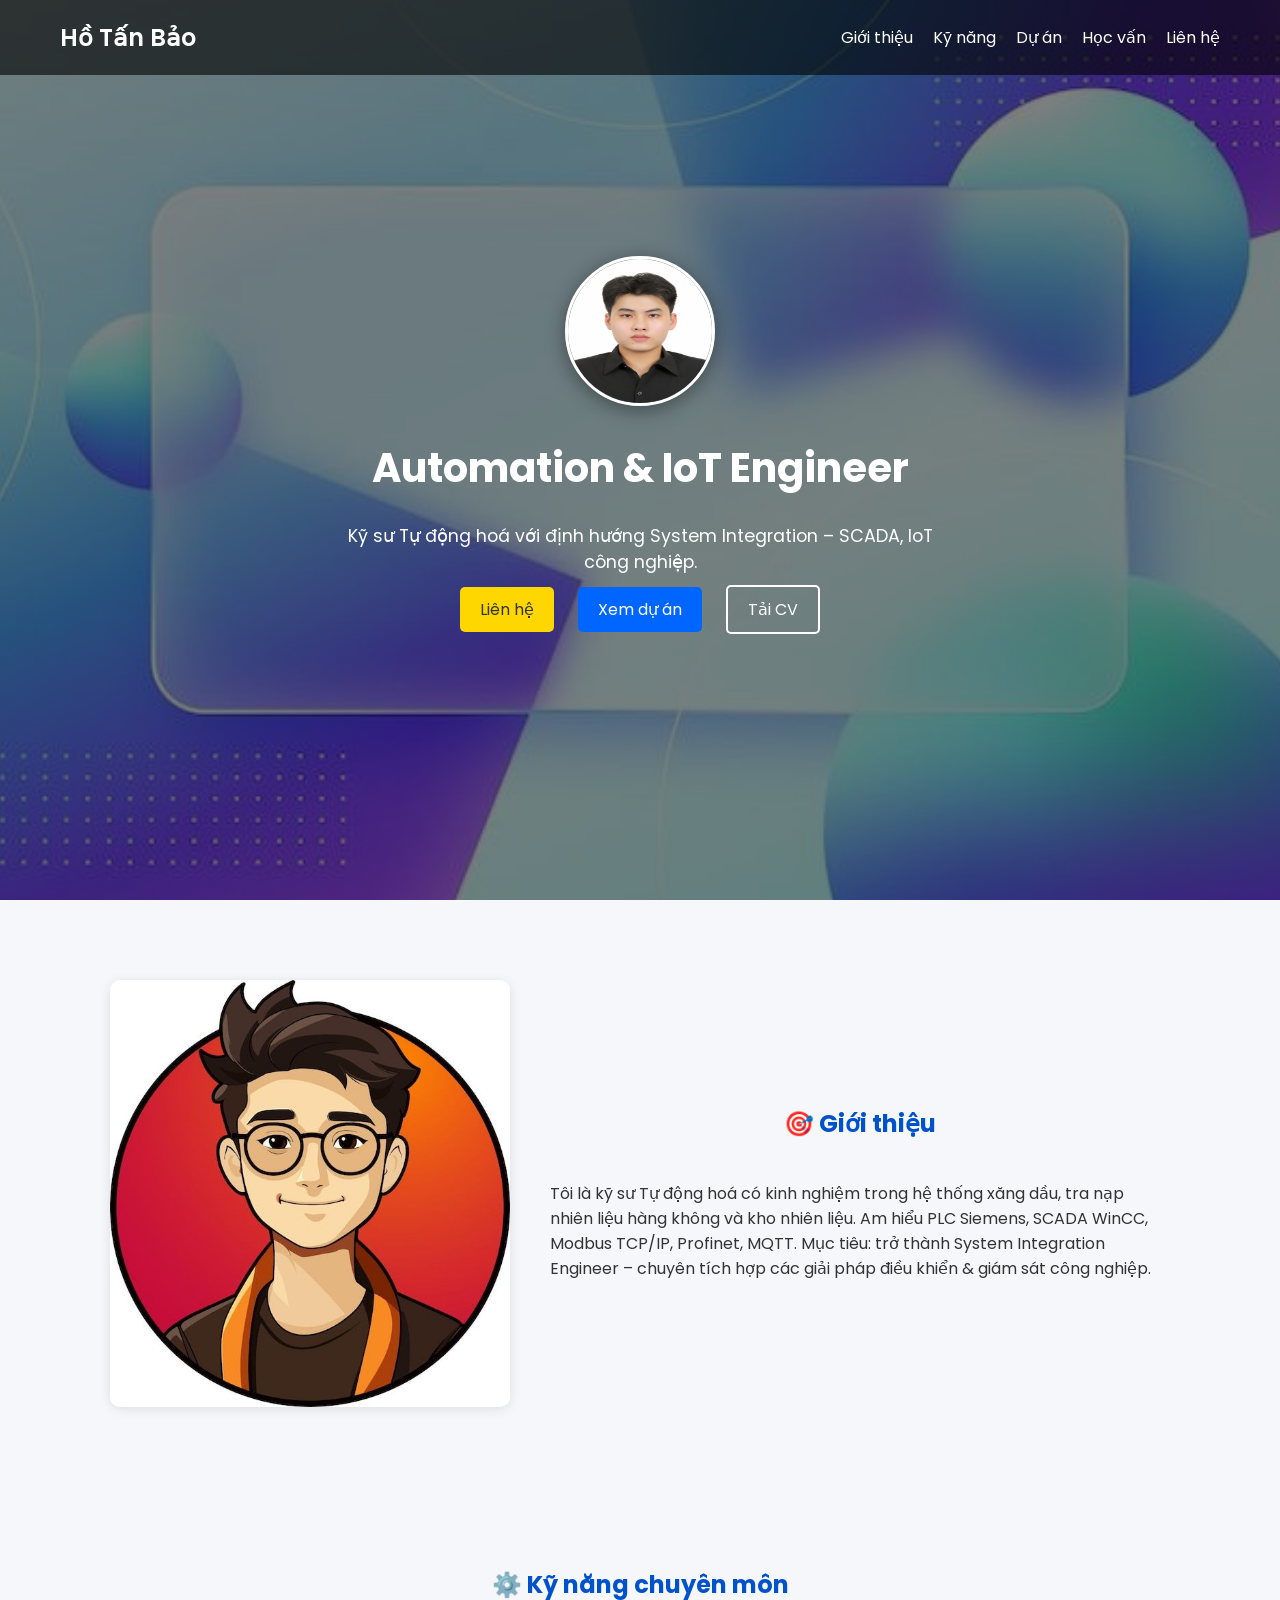
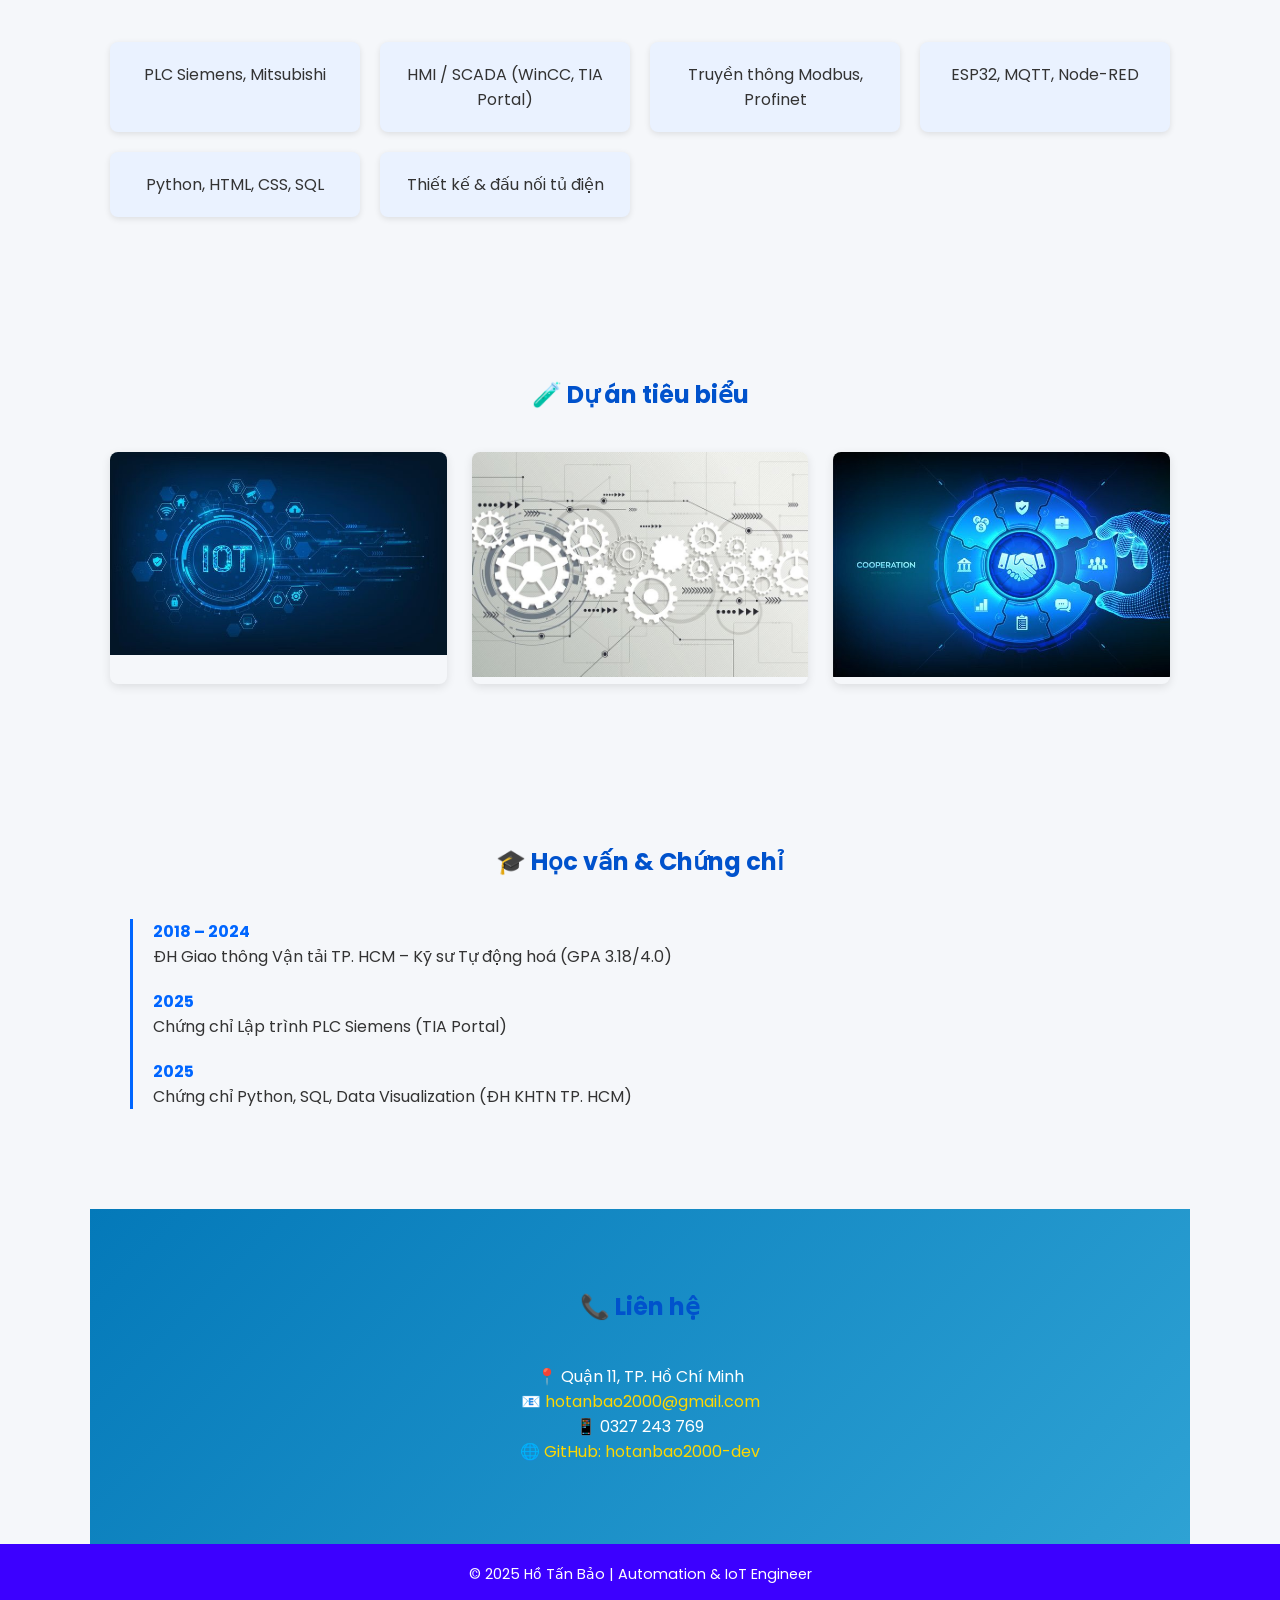
<file: index.html>
<!DOCTYPE html>
<html lang="vi">
<head>
  <meta charset="UTF-8">
  <meta name="viewport" content="width=device-width, initial-scale=1.0">
  <title>Hồ Tấn Bảo - Automation & IoT Engineer</title>
  <link rel="stylesheet" href="portfolio.css">
  <link href="https://fonts.googleapis.com/css2?family=Poppins:wght@300;400;600&display=swap" rel="stylesheet">
</head>
<body>

  <!-- HEADER / HERO -->
  <section class="hero">
    <nav class="navbar">
      <h2 class="logo">Hồ Tấn Bảo</h2>
      <ul class="nav-links">
        <li><a href="#about">Giới thiệu</a></li>
        <li><a href="#skills">Kỹ năng</a></li>
        <li><a href="#projects">Dự án</a></li>
        <li><a href="#education">Học vấn</a></li>
        <li><a href="#contact">Liên hệ</a></li>
      </ul>
    </nav>

    <div class="hero-content">
      <img src="assets/avatar.jpg" alt="Hồ Tấn Bảo" class="avatar">
      <h1>Automation & IoT Engineer</h1>
      <p>Kỹ sư Tự động hoá với định hướng System Integration – SCADA, IoT công nghiệp.</p>
      <div class="hero-buttons">
        <a href="#contact" class="btn primary">Liên hệ</a>
        <a href="#projects" class="btn secondary">Xem dự án</a>
        <a href="CV_HoTanBao.pdf" class="btn outline">Tải CV</a>
      </div>
    </div>
  </section>

  <!-- ABOUT -->
  <section id="about" class="section about">
    <div class="about-content">
      <img src="assets/me.jpg" alt="About Me">
      <div>
        <h2>🎯 Giới thiệu</h2>
        <p>
          Tôi là kỹ sư Tự động hoá có kinh nghiệm trong hệ thống xăng dầu, tra nạp nhiên liệu hàng không và kho nhiên liệu. 
          Am hiểu PLC Siemens, SCADA WinCC, Modbus TCP/IP, Profinet, MQTT. 
          Mục tiêu: trở thành System Integration Engineer – chuyên tích hợp các giải pháp điều khiển & giám sát công nghiệp.
        </p>
      </div>
    </div>
  </section>

  <!-- SKILLS -->
  <section id="skills" class="section skills">
    <h2>⚙️ Kỹ năng chuyên môn</h2>
    <div class="skills-grid">
      <div class="skill-card">PLC Siemens, Mitsubishi</div>
      <div class="skill-card">HMI / SCADA (WinCC, TIA Portal)</div>
      <div class="skill-card">Truyền thông Modbus, Profinet</div>
      <div class="skill-card">ESP32, MQTT, Node-RED</div>
      <div class="skill-card">Python, HTML, CSS, SQL</div>
      <div class="skill-card">Thiết kế & đấu nối tủ điện</div>
    </div>
  </section>

  <!-- PROJECTS -->
  <section id="projects" class="section projects">
    <h2>🧪 Dự án tiêu biểu</h2>
    <div class="project-grid">
      <div class="project-card">
        <img src="assets/project2.jpg" alt="ATG System">
        <div class="project-info">
          <h3>Hệ thống đo mức ATG – Skypec</h3>
          <p>Lắp đặt, cấu hình hệ thống ATG giám sát mức bồn, truyền dữ liệu Modbus TCP/IP lên server trung tâm.</p>
        </div>
      </div>
      <div class="project-card">
        <img src="assets/project3.jpg" alt="FMS">
        <div class="project-info">
          <h3>Hệ thống quản lý nhiên liệu – Skypec FMS</h3>
          <p>Tích hợp PLC Siemens & SCADA điều khiển Fuel Management System – kết nối phần mềm quản lý trung tâm.</p>
        </div>
      </div>
      <div class="project-card">
        <img src="assets/project1.jpg" alt="Petrolimex">
        <div class="project-info">
          <h3>Trạm bán lẻ xăng dầu Petrolimex</h3>
          <p>Tích hợp hệ thống đo mức, cảm biến nhiệt độ, rò rỉ, kết nối phần mềm FCC tự động hoá xuất hoá đơn.</p>
        </div>
      </div>
    </div>
  </section>

  <!-- EDUCATION -->
  <section id="education" class="section education">
    <h2>🎓 Học vấn & Chứng chỉ</h2>
    <div class="timeline">
      <div class="timeline-item">
        <span class="year">2018 – 2024</span>
        <p>ĐH Giao thông Vận tải TP. HCM – Kỹ sư Tự động hoá (GPA 3.18/4.0)</p>
      </div>
      <div class="timeline-item">
        <span class="year">2025</span>
        <p>Chứng chỉ Lập trình PLC Siemens (TIA Portal)</p>
      </div>
      <div class="timeline-item">
        <span class="year">2025</span>
        <p>Chứng chỉ Python, SQL, Data Visualization (ĐH KHTN TP. HCM)</p>
      </div>
    </div>
  </section>

  <!-- CONTACT -->
  <section id="contact" class="section contact">
    <h2>📞 Liên hệ</h2>
    <p>📍 Quận 11, TP. Hồ Chí Minh</p>
    <p>📧 <a href="mailto:hotanbao2000@gmail.com">hotanbao2000@gmail.com</a></p>
    <p>📱 0327 243 769</p>
    <p>🌐 <a href="https://github.com/hotanbao2000-dev" target="_blank">GitHub: hotanbao2000-dev</a></p>
  </section>

  <footer>
    <p>© 2025 Hồ Tấn Bảo | Automation & IoT Engineer</p>
  </footer>

</body>
</html>
</file>
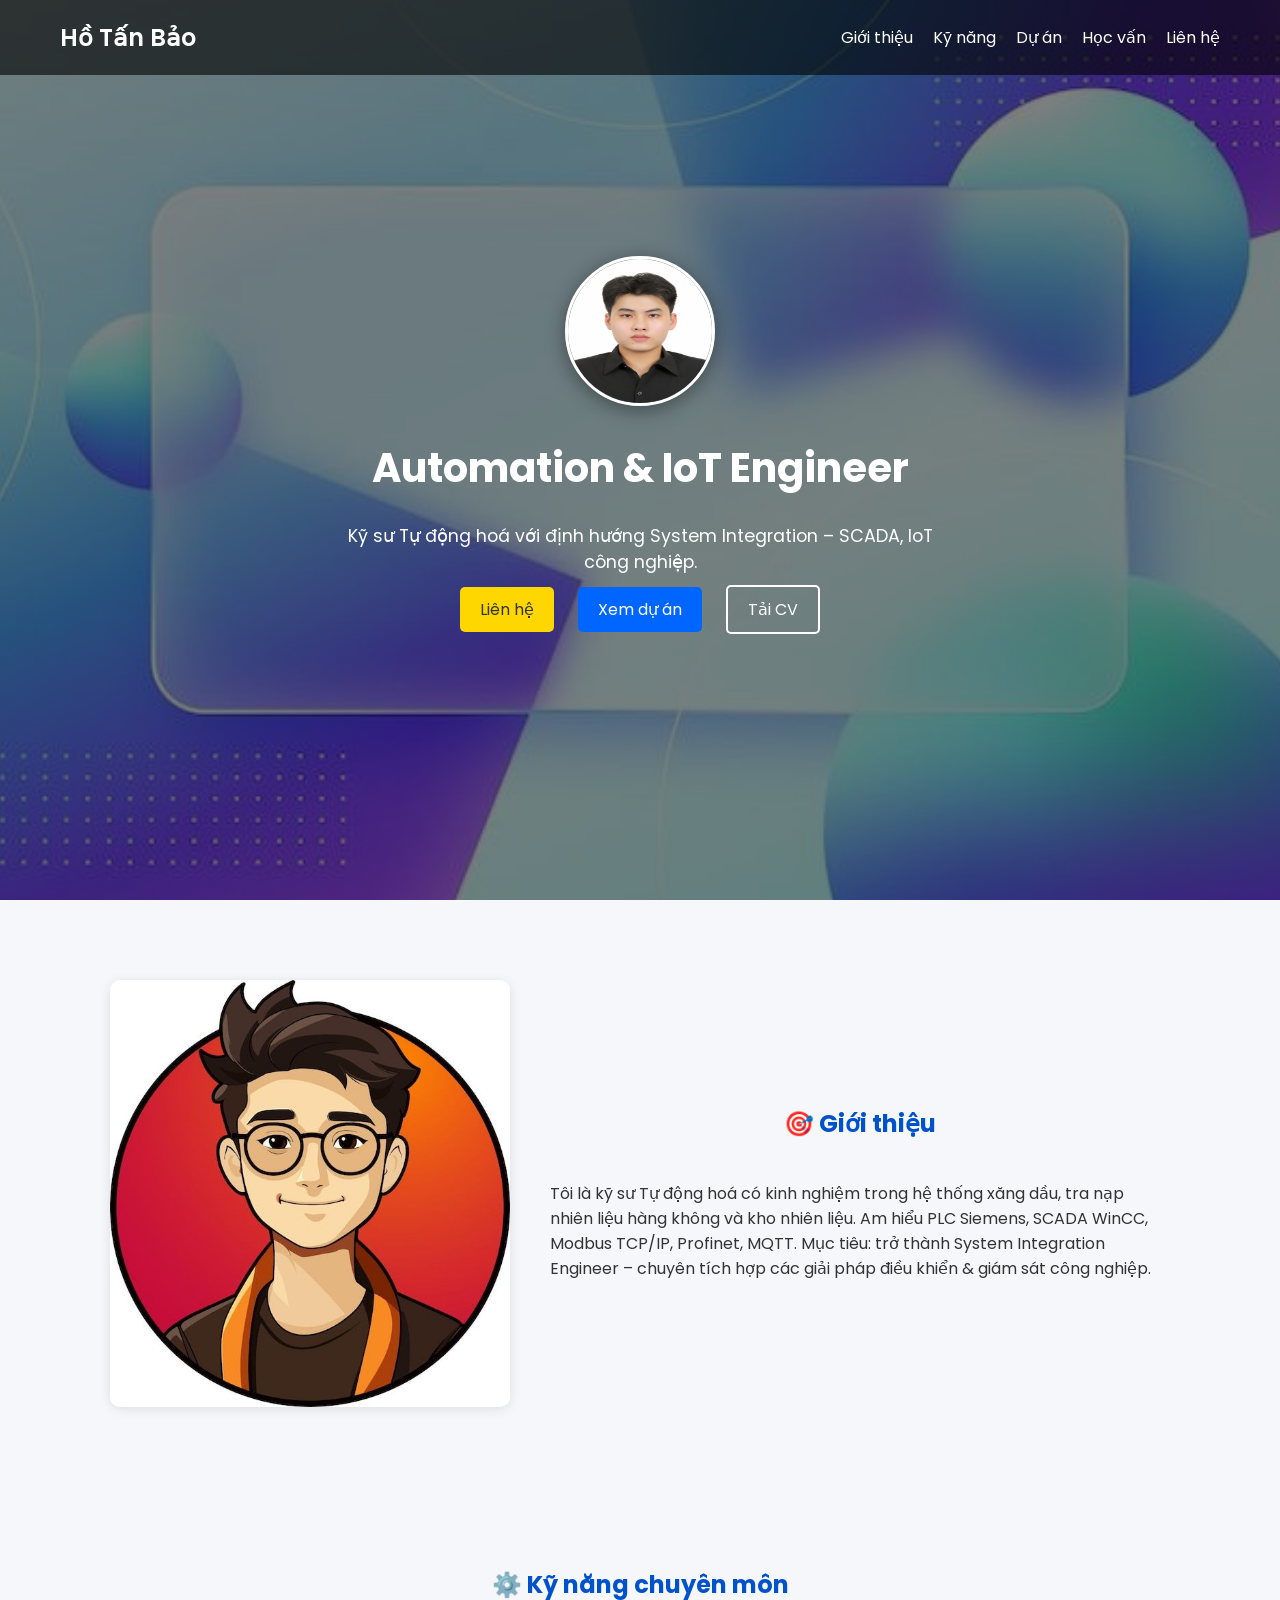
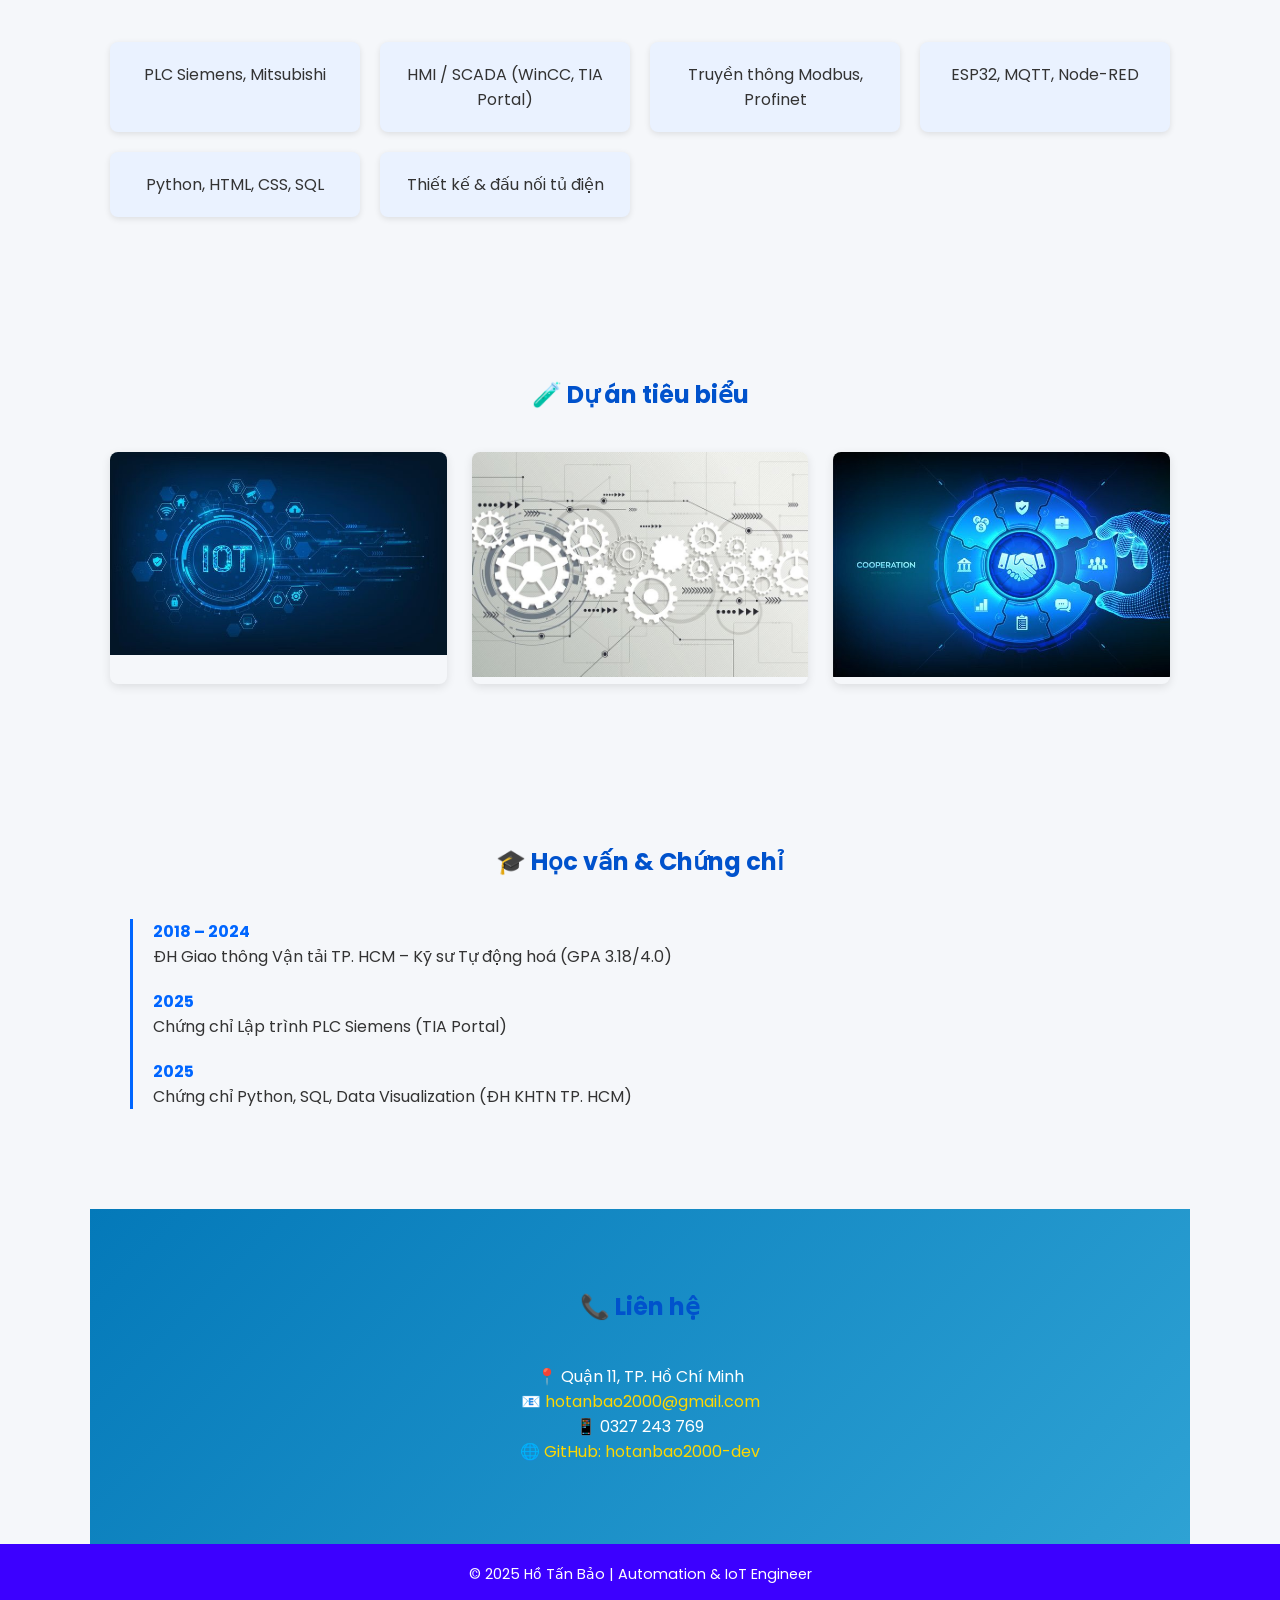
<file: portfolio.html>
<!DOCTYPE html>
<html lang="vi">
<head>
  <meta charset="UTF-8">
  <meta name="viewport" content="width=device-width, initial-scale=1.0">
  <title>Hồ Tấn Bảo - Automation & IoT Engineer</title>
  <link rel="stylesheet" href="portfolio.css">
  <link href="https://fonts.googleapis.com/css2?family=Poppins:wght@300;400;600&display=swap" rel="stylesheet">
</head>
<body>

  <!-- HEADER / HERO -->
  <section class="hero">
    <nav class="navbar">
      <h2 class="logo">Hồ Tấn Bảo</h2>
      <ul class="nav-links">
        <li><a href="#about">Giới thiệu</a></li>
        <li><a href="#skills">Kỹ năng</a></li>
        <li><a href="#projects">Dự án</a></li>
        <li><a href="#education">Học vấn</a></li>
        <li><a href="#contact">Liên hệ</a></li>
      </ul>
    </nav>

    <div class="hero-content">
      <img src="assets/avatar.jpg" alt="Hồ Tấn Bảo" class="avatar">
      <h1>Automation & IoT Engineer</h1>
      <p>Kỹ sư Tự động hoá với định hướng System Integration – SCADA, IoT công nghiệp.</p>
      <div class="hero-buttons">
        <a href="#contact" class="btn primary">Liên hệ</a>
        <a href="#projects" class="btn secondary">Xem dự án</a>
        <a href="CV_HoTanBao.pdf" class="btn outline">Tải CV</a>
      </div>
    </div>
  </section>

  <!-- ABOUT -->
  <section id="about" class="section about">
    <div class="about-content">
      <img src="assets/me.jpg" alt="About Me">
      <div>
        <h2>🎯 Giới thiệu</h2>
        <p>
          Tôi là kỹ sư Tự động hoá có kinh nghiệm trong hệ thống xăng dầu, tra nạp nhiên liệu hàng không và kho nhiên liệu. 
          Am hiểu PLC Siemens, SCADA WinCC, Modbus TCP/IP, Profinet, MQTT. 
          Mục tiêu: trở thành System Integration Engineer – chuyên tích hợp các giải pháp điều khiển & giám sát công nghiệp.
        </p>
      </div>
    </div>
  </section>

  <!-- SKILLS -->
  <section id="skills" class="section skills">
    <h2>⚙️ Kỹ năng chuyên môn</h2>
    <div class="skills-grid">
      <div class="skill-card">PLC Siemens, Mitsubishi</div>
      <div class="skill-card">HMI / SCADA (WinCC, TIA Portal)</div>
      <div class="skill-card">Truyền thông Modbus, Profinet</div>
      <div class="skill-card">ESP32, MQTT, Node-RED</div>
      <div class="skill-card">Python, HTML, CSS, SQL</div>
      <div class="skill-card">Thiết kế & đấu nối tủ điện</div>
    </div>
  </section>

  <!-- PROJECTS -->
  <section id="projects" class="section projects">
    <h2>🧪 Dự án tiêu biểu</h2>
    <div class="project-grid">
      <div class="project-card">
        <img src="assets/project2.jpg" alt="ATG System">
        <div class="project-info">
          <h3>Hệ thống đo mức ATG – Skypec</h3>
          <p>Lắp đặt, cấu hình hệ thống ATG giám sát mức bồn, truyền dữ liệu Modbus TCP/IP lên server trung tâm.</p>
        </div>
      </div>
      <div class="project-card">
        <img src="assets/project3.jpg" alt="FMS">
        <div class="project-info">
          <h3>Hệ thống quản lý nhiên liệu – Skypec FMS</h3>
          <p>Tích hợp PLC Siemens & SCADA điều khiển Fuel Management System – kết nối phần mềm quản lý trung tâm.</p>
        </div>
      </div>
      <div class="project-card">
        <img src="assets/project1.jpg" alt="Petrolimex">
        <div class="project-info">
          <h3>Trạm bán lẻ xăng dầu Petrolimex</h3>
          <p>Tích hợp hệ thống đo mức, cảm biến nhiệt độ, rò rỉ, kết nối phần mềm FCC tự động hoá xuất hoá đơn.</p>
        </div>
      </div>
    </div>
  </section>

  <!-- EDUCATION -->
  <section id="education" class="section education">
    <h2>🎓 Học vấn & Chứng chỉ</h2>
    <div class="timeline">
      <div class="timeline-item">
        <span class="year">2018 – 2024</span>
        <p>ĐH Giao thông Vận tải TP. HCM – Kỹ sư Tự động hoá (GPA 3.18/4.0)</p>
      </div>
      <div class="timeline-item">
        <span class="year">2025</span>
        <p>Chứng chỉ Lập trình PLC Siemens (TIA Portal)</p>
      </div>
      <div class="timeline-item">
        <span class="year">2025</span>
        <p>Chứng chỉ Python, SQL, Data Visualization (ĐH KHTN TP. HCM)</p>
      </div>
    </div>
  </section>

  <!-- CONTACT -->
  <section id="contact" class="section contact">
    <h2>📞 Liên hệ</h2>
    <p>📍 Quận 11, TP. Hồ Chí Minh</p>
    <p>📧 <a href="mailto:hotanbao2000@gmail.com">hotanbao2000@gmail.com</a></p>
    <p>📱 0327 243 769</p>
    <p>🌐 <a href="https://github.com/hotanbao2000-dev" target="_blank">GitHub: hotanbao2000-dev</a></p>
  </section>

  <footer>
    <p>© 2025 Hồ Tấn Bảo | Automation & IoT Engineer</p>
  </footer>

</body>
</html>
</file>
<file: portfolio.css>
* { margin: 0; padding: 0; box-sizing: border-box; }
body { font-family: 'Poppins', sans-serif; background-color: #f5f7fa; color: #333; scroll-behavior: smooth; }

/* HERO */
.hero {
  background: linear-gradient(rgba(0,0,0,0.5), rgba(0,0,0,0.5)), url('assets/hero-bg.jpg') center/cover no-repeat;
  height: 100vh;
  color: white;
  display: flex;
  flex-direction: column;
  justify-content: center;
  align-items: center;
  text-align: center;
  position: relative;
}
.navbar {
  position: absolute; top: 0; width: 100%;
  display: flex; justify-content: space-between; align-items: center;
  padding: 20px 60px; background: rgba(0,0,0,0.6);
}
.logo { font-size: 1.5rem; font-weight: 600; }
.nav-links { list-style: none; display: flex; gap: 20px; }
.nav-links a { color: white; text-decoration: none; font-weight: 400; transition: 0.3s; }
.nav-links a:hover { color: #ffd700; }
.hero-content h1 { font-size: 2.5rem; margin: 25px 0; }
.hero-content p { font-size: 1.1rem; max-width: 600px; }
.avatar { width: 150px; height: 150px; border-radius: 50%; border: 3px solid white; box-shadow: 0 4px 20px rgba(0,0,0,0.4); }
.btn { display: inline-block; margin: 10px; padding: 10px 20px; border-radius: 5px; transition: 0.3s; text-decoration: none; }
.btn.primary { background: #ffd700; color: #333; }
.btn.secondary { background: #0066ff; color: white; }
.btn.outline { border: 2px solid white; color: white; }
.btn:hover { transform: scale(1.05); }

/* SECTION */
.section { max-width: 1100px; margin: auto; padding: 80px 20px; }
.section h2 { text-align: center; margin-bottom: 40px; color: #0052cc; }

/* ABOUT */
.about-content { display: flex; gap: 40px; align-items: center; flex-wrap: wrap; }
.about-content img { width: 400px; border-radius: 10px; box-shadow: 0 2px 12px rgba(0,0,0,0.1); }
.about-content div { flex: 1; }

/* SKILLS */
.skills-grid { display: grid; grid-template-columns: repeat(auto-fit, minmax(220px, 1fr)); gap: 20px; }
.skill-card {
  background: #eaf2ff; text-align: center; padding: 20px;
  border-radius: 8px; transition: 0.3s; box-shadow: 0 2px 6px rgba(0,0,0,0.1);
}
.skill-card:hover { transform: translateY(-5px); background: #d4e4ff; }

/* PROJECTS */
.project-grid { display: grid; grid-template-columns: repeat(auto-fit, minmax(300px, 1fr)); gap: 25px; }
.project-card {
  position: relative; overflow: hidden; border-radius: 8px;
  box-shadow: 0 3px 10px rgba(0,0,0,0.1);
}
.project-card img { width: 100%; transition: transform 0.5s ease; }
.project-card:hover img { transform: scale(1.1); }
.project-info {
  position: absolute; bottom: 0; left: 0; right: 0;
  background: rgba(0,0,0,0.6); color: white;
  padding: 20px; opacity: 0; transition: 0.4s;
}
.project-card:hover .project-info { opacity: 1; }

/* EDUCATION */
.timeline { border-left: 3px solid #0066ff; margin-left: 20px; padding-left: 20px; }
.timeline-item { margin-bottom: 20px; }
.year { color: #0066ff; font-weight: bold; }

/* CONTACT */
.contact { text-align: center; background: linear-gradient(135deg, #0479b9, #2ea2d4); color: rgb(255, 255, 255); }
.contact a { color: #ffd700; text-decoration: none; }

/* FOOTER */
footer { text-align: center; padding: 20px; background: #3c00ff; color: white; font-size: 0.9rem; }

@media (max-width: 768px) {
  .about-content { flex-direction: column; text-align: center; }
  .about-content img { width: 100%; }
}
</file>
